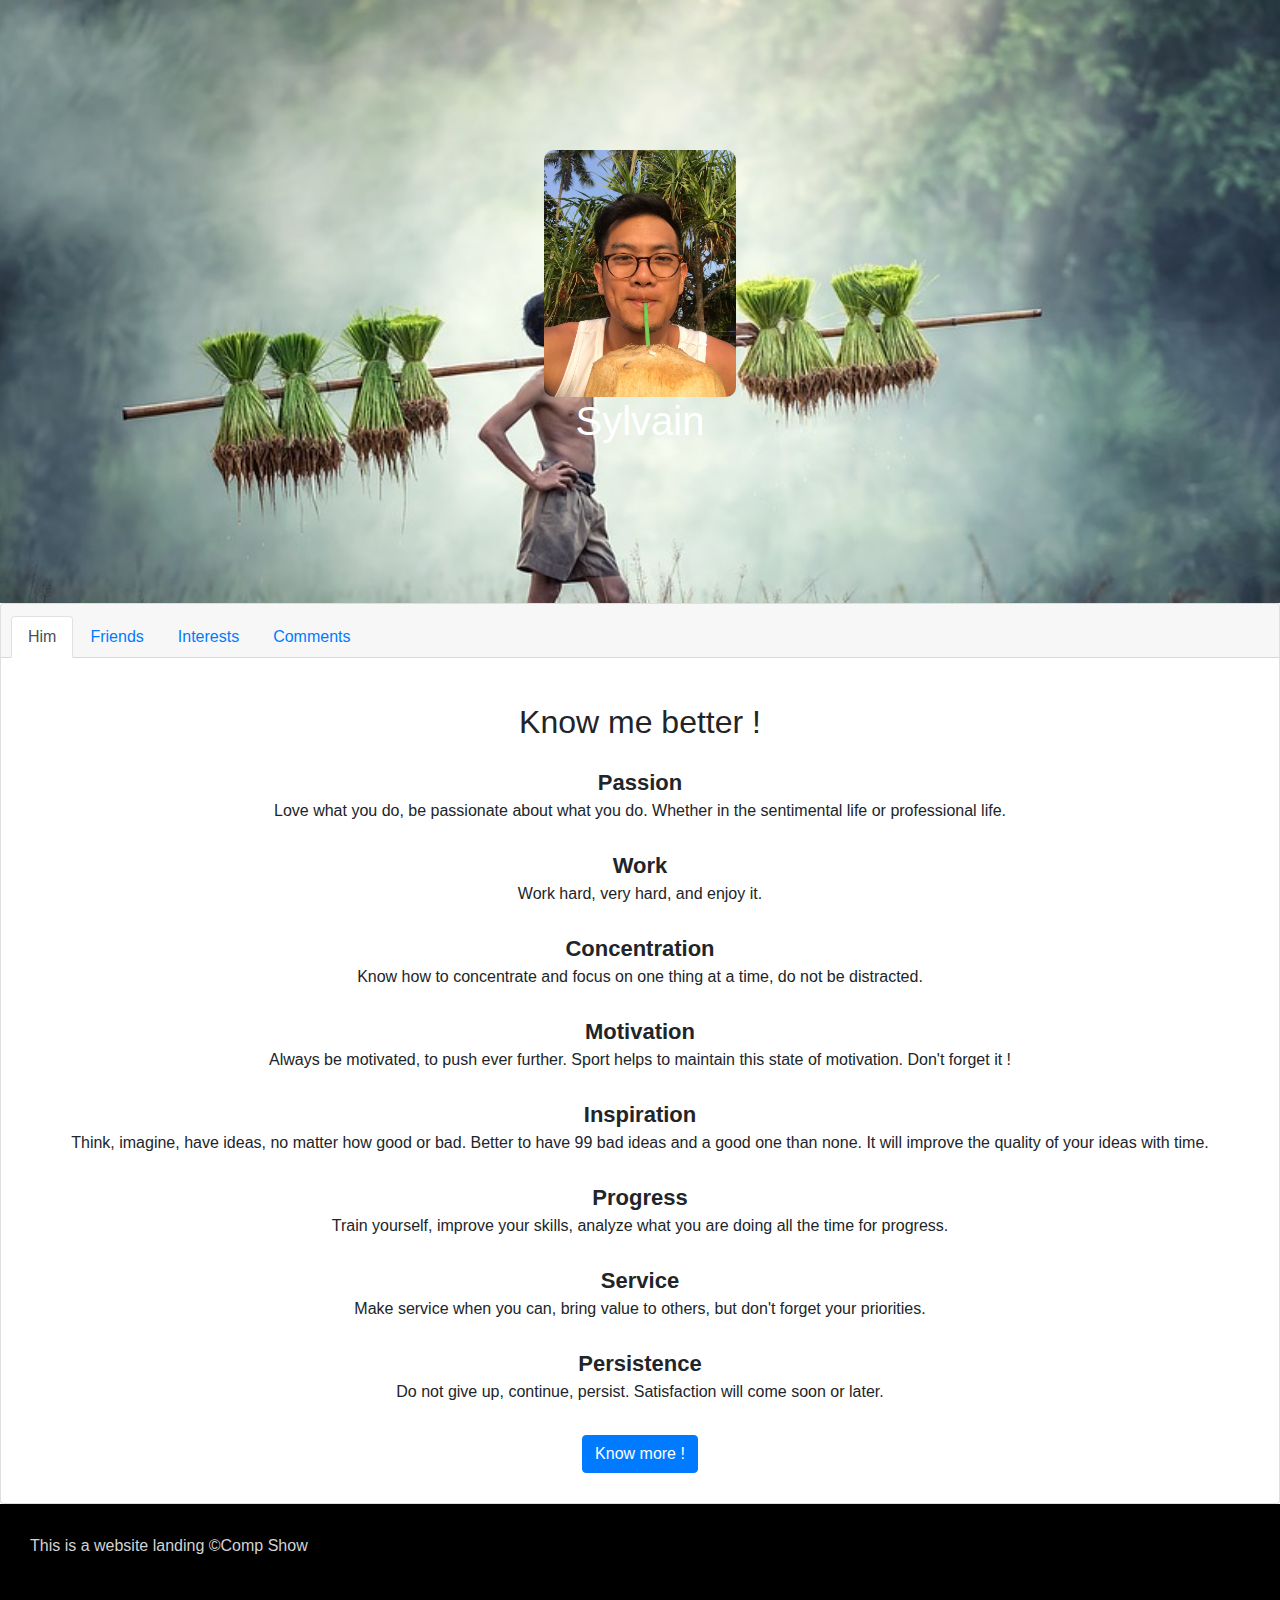
<file: index.html>
<!DOCTYPE html>
<html>
    <head>
        <title>Profile</title>
        <link rel="stylesheet" href="./style.css">
        <link rel="stylesheet" href="https://stackpath.bootstrapcdn.com/bootstrap/4.3.1/css/bootstrap.min.css" integrity="sha384-ggOyR0iXCbMQv3Xipma34MD+dH/1fQ784/j6cY/iJTQUOhcWr7x9JvoRxT2MZw1T" crossorigin="anonymous">
        <link rel="stylesheet" href="https://use.fontawesome.com/releases/v5.8.1/css/all.css" integrity="sha384-50oBUHEmvpQ+1lW4y57PTFmhCaXp0ML5d60M1M7uH2+nqUivzIebhndOJK28anvf" crossorigin="anonymous">
        <meta charset="utf-8" name="viewport" content="width=device-width, initial-scale=1.0">
        <meta http-equiv="X-UA-Compatible" content="IE=edge">
        <style type="text/css">

        </style>
    </head>
    <body>
        <div class="header">
            <div id="banner">
                <div id="profil">
                    <img src="./Image/moi.jpg">
                </div>
                <div>
                    <h1>Sylvain</h1>
                </div>
            </div>
        </div>
        <div class="card text-center">
            <div class="card-header">
                <ul class="nav nav-tabs card-header-tabs">
                    <li class="nav-item">
                        <a class="nav-link active" href="./index.html">Him</a>
                    </li>
                    <li class="nav-item">
                        <a class="nav-link" href="./friends.html">Friends</a>
                    </li>
                    <li class="nav-item">
                        <a class="nav-link" href="./interests.html">Interests</a>
                    </li>
                    <li class="nav-item">
                        <a class="nav-link" href="./comments.html">Comments</a>
                    </li>
                </ul>
            </div>
            <div class="card-body">
                <h2 class="card-title">Know me better !</h2>
                <div class="card-text">
                    <p><b>Passion</b><br> Love what you do, be passionate about what you do. Whether in the sentimental life or professional life.</p>
                    <p><b>Work</b><br> Work hard, very hard, and enjoy it.</p>
                    <p><b>Concentration</b><br> Know how to concentrate and focus on one thing at a time, do not be distracted.</p>
                    <p><b>Motivation</b><br> Always be motivated, to push ever further. Sport helps to maintain this state of motivation. Don't forget it !</p>
                    <p><b>Inspiration</b><br> Think, imagine, have ideas, no matter how good or bad. Better to have 99 bad ideas and a good one than none. It will improve the quality of your ideas with time.</p>
                    <p><b>Progress</b><br> Train yourself, improve your skills, analyze what you are doing all the time for progress.</p>
                    <p><b>Service</b><br> Make service when you can, bring value to others, but don't forget your priorities.</p>
                    <p><b>Persistence</b><br> Do not give up, continue, persist. Satisfaction will come soon or later.</p>
                </div>
                <a href="./interests.html" class="btn btn-primary">Know more !</a>
              </div>
        </div>
    	<div class="section">
    	</div>
        <div id="footer">
            <p>This is a website landing ©Comp Show</p>
            <ul class="list-inline">
              <li class="list-inline-item" ><a href="#"><i class="fab fa-youtube"></i></a></li>
              <li class="list-inline-item" ><a href="#"><i class="fab fa-facebook-f"></i></a></li>
              <li class="list-inline-item" ><a href="#"><i class="fab fa-twitter"></i></a></li>
              <li class="list-inline-item" ><a href="#"><i class="fab fa-github"></i></a></li>
            </ul>
        </div>
    </body>
</html>
</file>
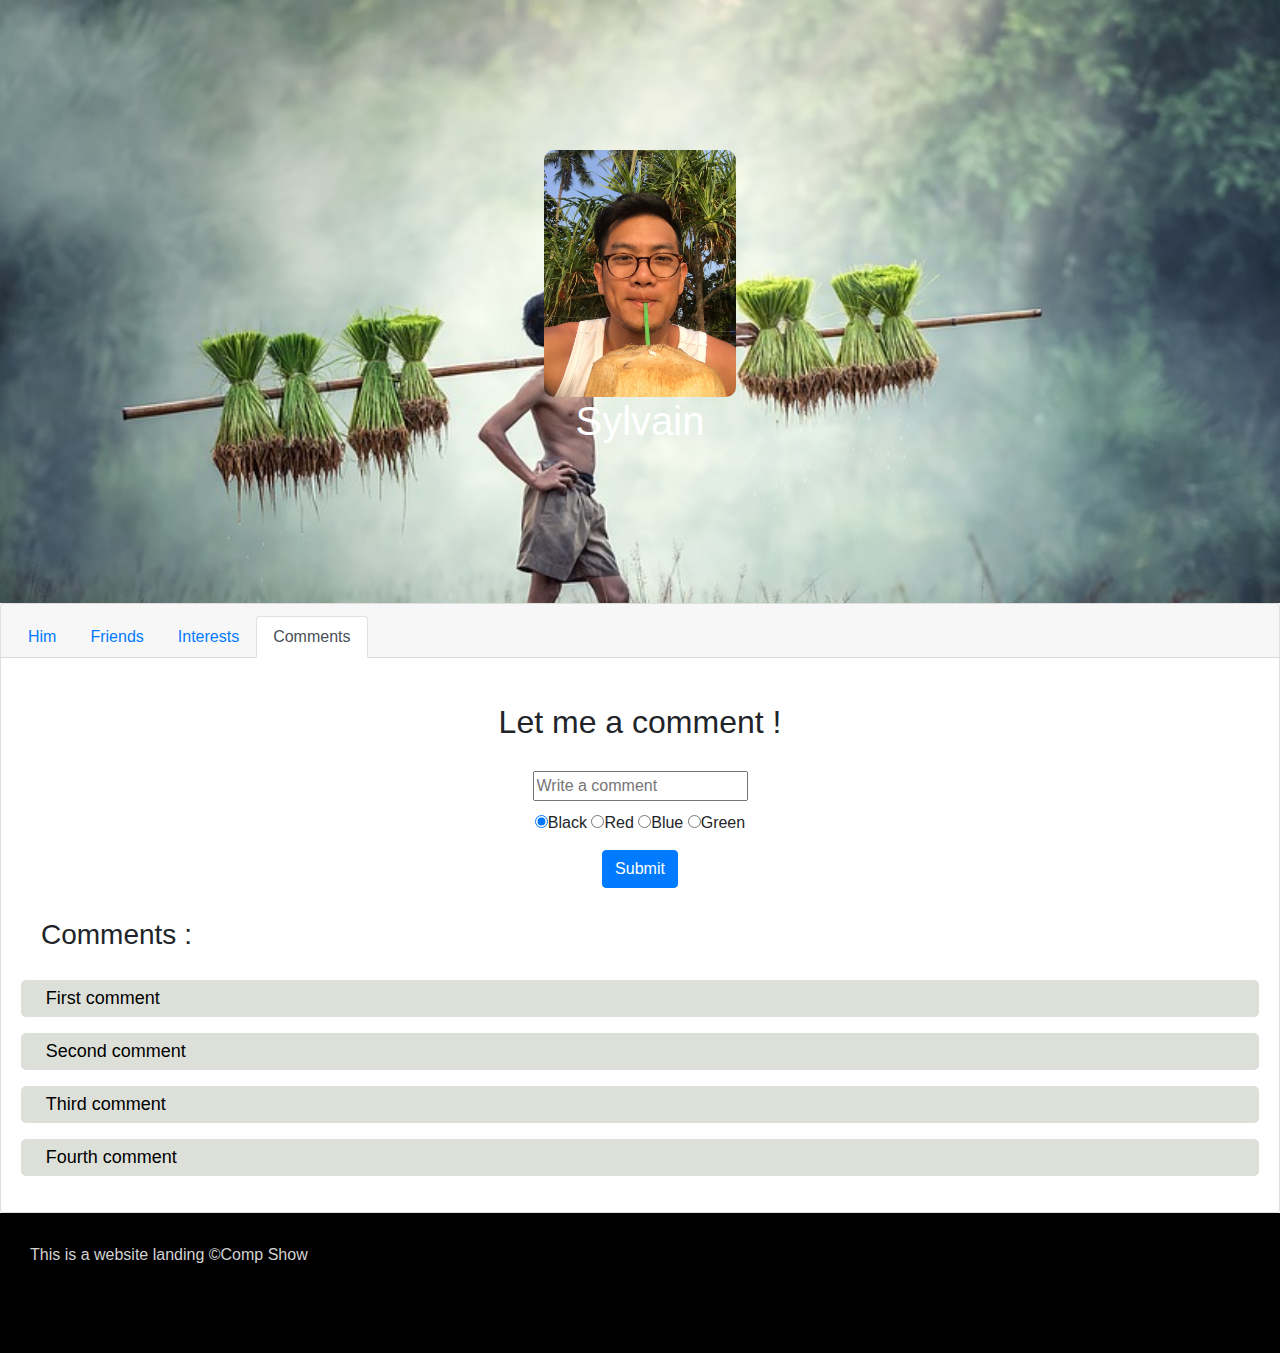
<file: comments.html>
<!DOCTYPE html>
<html>
    <head>
        <title>Comments</title>
        <link rel="stylesheet" href="./style.css">
        <link rel="stylesheet" href="https://stackpath.bootstrapcdn.com/bootstrap/4.3.1/css/bootstrap.min.css" integrity="sha384-ggOyR0iXCbMQv3Xipma34MD+dH/1fQ784/j6cY/iJTQUOhcWr7x9JvoRxT2MZw1T" crossorigin="anonymous">
        <link rel="stylesheet" href="https://use.fontawesome.com/releases/v5.8.1/css/all.css" integrity="sha384-50oBUHEmvpQ+1lW4y57PTFmhCaXp0ML5d60M1M7uH2+nqUivzIebhndOJK28anvf" crossorigin="anonymous">
        <meta charset="utf-8" name="viewport" content="width=device-width, initial-scale=1.0">
        <meta http-equiv="X-UA-Compatible" content="IE=edge">
        <style type="text/css">

        </style>
    </head>
    <body>
        <div class="header">
            <div id="banner">
                <div>
                    <img src="./Image/moi.jpg">
                </div>
                <div>
                    <h1>Sylvain</h1>
                </div>
            </div>
        </div>
        <div class="card text-center">
            <div class="card-header">
                <ul class="nav nav-tabs card-header-tabs">
                    <li class="nav-item">
                        <a class="nav-link" href="./index.html">Him</a>
                    </li>
                    <li class="nav-item">
                        <a class="nav-link" href="./friends.html">Friends</a>
                    </li>
                    <li class="nav-item">
                        <a class="nav-link" href="./interests.html">Interests</a>
                    </li>
                    <li class="nav-item">
                        <a class="nav-link active" href="./comments.html">Comments</a>
                    </li>
                </ul>
            </div>
            <div class="card-body">
                <h2 class="card-title">Let me a comment !</h2>
                <form class="card-text">
                    <input class="remplir" type="text" name="comment" placeholder="Write a comment"><br>
                    <input type="radio" name="color-comment" value="Black" checked="">Black
                    <input type="radio" name="color-comment" value="Red">Red
                    <input type="radio" name="color-comment" value="Blue">Blue
                    <input type="radio" name="color-comment" value="Green">Green<br>
                </form>
                <a href="#" class="btn btn-primary">Submit</a>
                    <div>
                        <h3>Comments :</h3>
                        <div class="zone-comments">
                            <div class="one-comment"><p>First comment</p></div>
                            <div class="one-comment"><p>Second comment</p></div>
                            <div class="one-comment"><p>Third comment</p></div>
                            <div class="one-comment"><p>Fourth comment</p></div>
                        </div>
                    </div>
              </div>
        </div>  
        <div id="footer">
            <p>This is a website landing ©Comp Show</p>
            <ul class="list-inline">
              <li class="list-inline-item" ><a href="#"><i class="fab fa-youtube"></i></a></li>
              <li class="list-inline-item" ><a href="#"><i class="fab fa-facebook-f"></i></a></li>
              <li class="list-inline-item" ><a href="#"><i class="fab fa-twitter"></i></a></li>
              <li class="list-inline-item" ><a href="#"><i class="fab fa-github"></i></a></li>
            </ul>
        </div>
    </body>
</html>
</file>
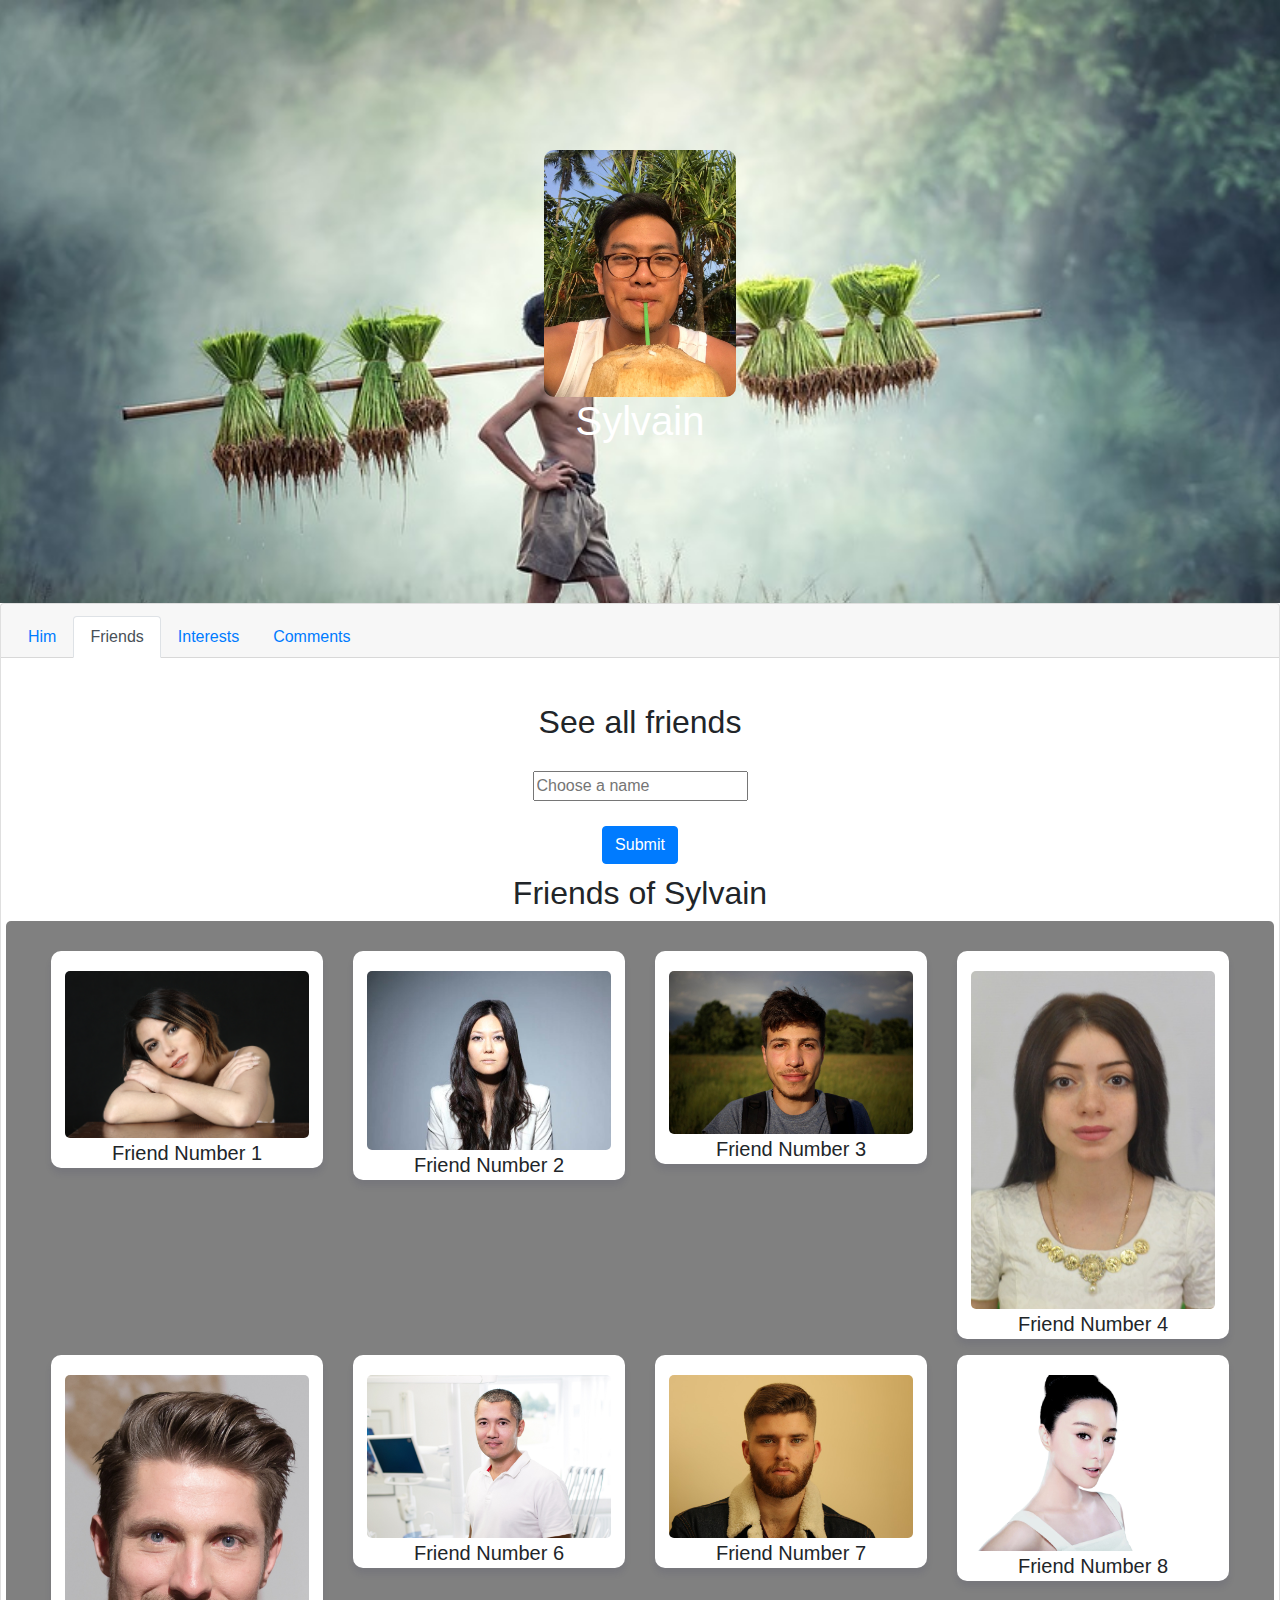
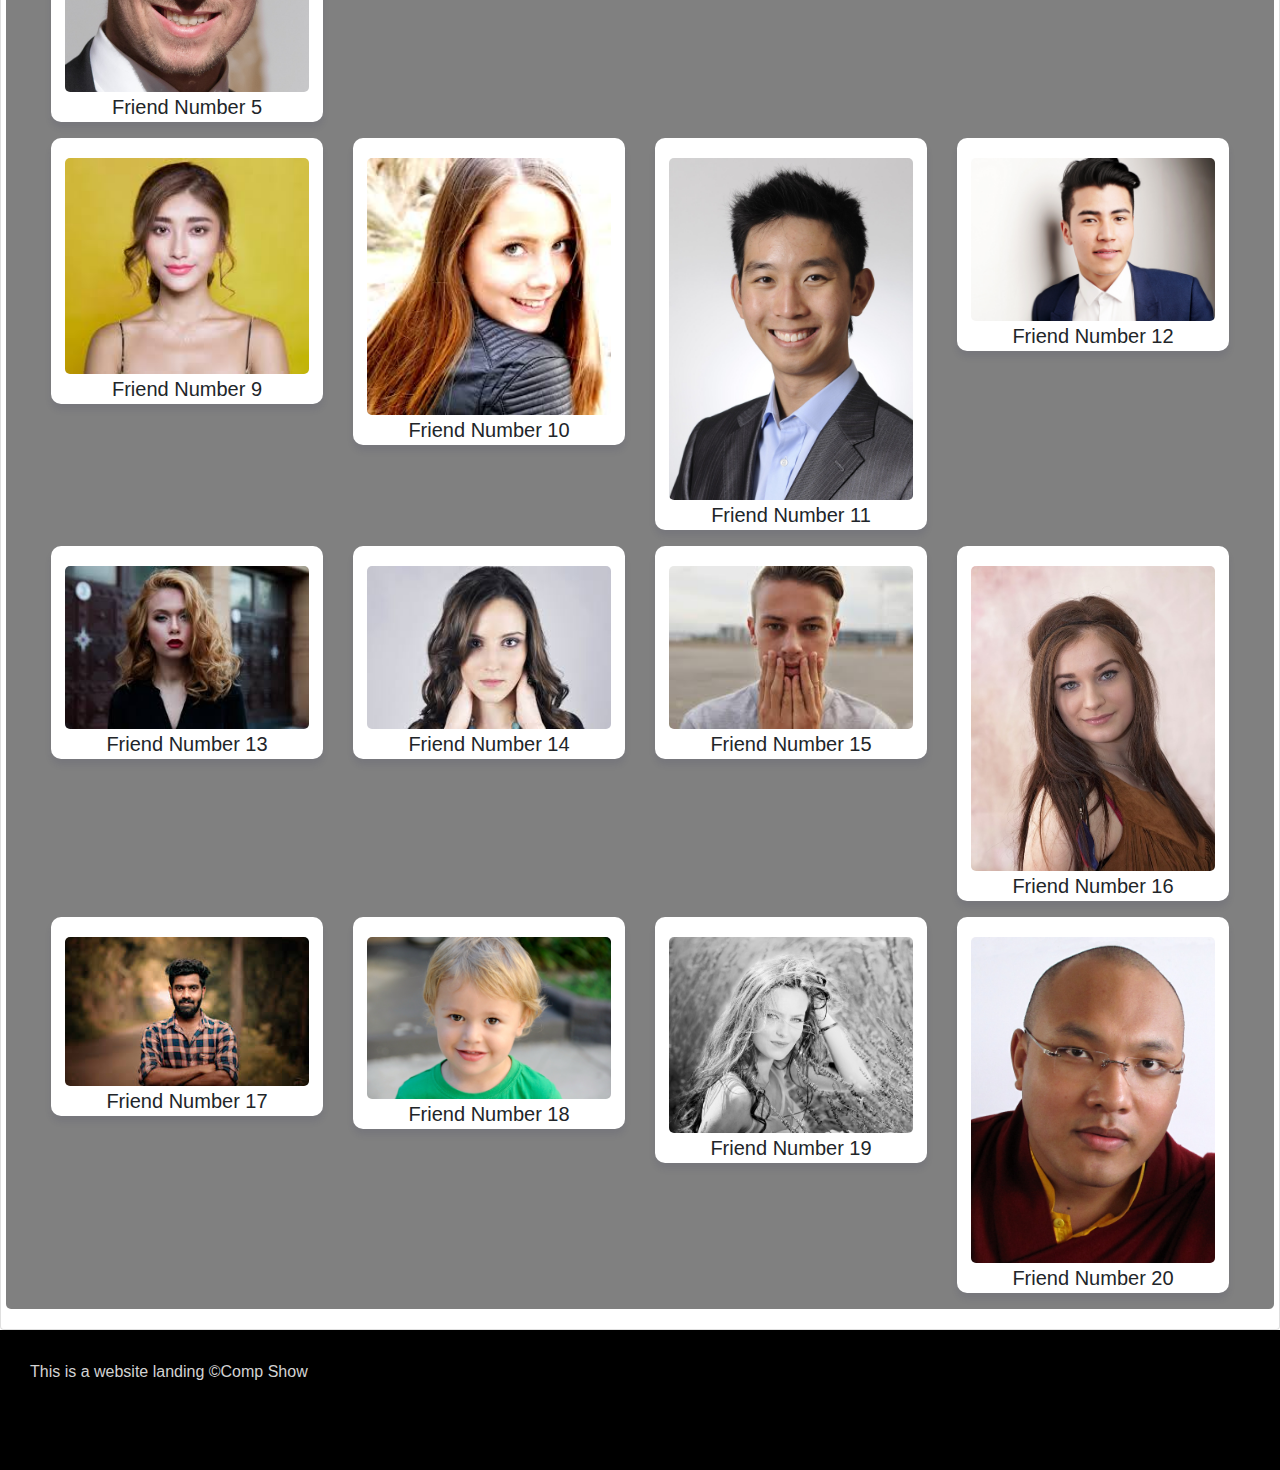
<file: friends.html>
<!DOCTYPE html>
<html>
    <head>
        <title>Friends</title>
        <link rel="stylesheet" href="./style.css">
        <link rel="stylesheet" href="https://stackpath.bootstrapcdn.com/bootstrap/4.3.1/css/bootstrap.min.css" integrity="sha384-ggOyR0iXCbMQv3Xipma34MD+dH/1fQ784/j6cY/iJTQUOhcWr7x9JvoRxT2MZw1T" crossorigin="anonymous">
        <link rel="stylesheet" href="https://use.fontawesome.com/releases/v5.8.1/css/all.css" integrity="sha384-50oBUHEmvpQ+1lW4y57PTFmhCaXp0ML5d60M1M7uH2+nqUivzIebhndOJK28anvf" crossorigin="anonymous">
        <meta charset="utf-8" name="viewport" content="width=device-width, initial-scale=1.0">
        <meta http-equiv="X-UA-Compatible" content="IE=edge">
        <style type="text/css">

        </style>
    </head>
    <body>
    	<div class="header">
            <div id="banner">
                <div>
                    <img src="./Image/moi.jpg">
                </div>
                <div>
                    <h1>Sylvain</h1>
                </div>
            </div>
        </div>
        <div class="card text-center">
            <div class="card-header">
                <ul class="nav nav-tabs card-header-tabs">
                    <li class="nav-item">
                        <a class="nav-link" href="./index.html">Him</a>
                    </li>
                    <li class="nav-item">
                        <a class="nav-link active" href="./friends.html">Friends</a>
                    </li>
                    <li class="nav-item">
                        <a class="nav-link" href="./interests.html">Interests</a>
                    </li>
                    <li class="nav-item">
                        <a class="nav-link" href="./comments.html">Comments</a>
                    </li>
                </ul>
            </div>
            <div class="card-body">
                <h2 class="card-title">See all friends</h2>
                <form class="card-text">
	            <div>
					<input class="remplir" list="friends-list" name="friends-list" placeholder="Choose a name" />
					<datalist id="friends-list">
					    <option value="Friend Number 1">
					    <option value="Friend Number 2">
					    <option value="Friend Number 3">
					    <option value="Friend Number 4">
					    <option value="Friend Number 5">
					    <option value="Friend Number 6">
					    <option value="Friend Number 7">
					    <option value="Friend Number 8">
					    <option value="Friend Number 9">
					    <option value="Friend Number 10">
					    <option value="Friend Number 11">
					    <option value="Friend Number 12">
					    <option value="Friend Number 13">
					    <option value="Friend Number 14">
					    <option value="Friend Number 15">
					    <option value="Friend Number 16">
					    <option value="Friend Number 17">
					    <option value="Friend Number 18">
					    <option value="Friend Number 19">
					    <option value="Friend Number 20">
					</datalist>
	            </div>
	            </form>
	            <a href="#" class="btn btn-primary">Submit</a>
	            <div>
	            	<h2>Friends of Sylvain</h2>
	            	<div class="row">
	            		<div class="col-lg-3 col-md-4 col-sm-6">
	            			<div>
	            				<img src="./Image/friend1.jpg" width="90%">
	            				<p>Friend Number 1</p>
	            			</div>
	            		</div>
	            		<div class="col-lg-3 col-md-4 col-sm-6">
	            			<div>
	            				<img src="./Image/friend2.jpg" width="90%">
	            				<p>Friend Number 2</p>
	            			</div>
	            		</div>
	            		<div class="col-lg-3 col-md-4 col-sm-6">
	            			<div>
	            				<img src="./Image/friend3.jpg" width="90%">
	            				<p>Friend Number 3</p>
	            			</div>
	            		</div>
	            		<div class="col-lg-3 col-md-4 col-sm-6">
	            			<div>
	            				<img src="./Image/friend4.jpg" width="90%">
	            				<p>Friend Number 4</p>
	            			</div>
	            		</div>
	            		<div class="col-lg-3 col-md-4 col-sm-6">
	            			<div>
	            				<img src="./Image/friend5.jpg" width="90%">
	            				<p>Friend Number 5</p>
	            			</div>
	            		</div>
	            		<div class="col-lg-3 col-md-4 col-sm-6">
	            			<div>
	            				<img src="./Image/friend6.jpg" width="90%">
	            				<p>Friend Number 6</p>
	            			</div>
	            		</div>
	            		<div class="col-lg-3 col-md-4 col-sm-6">
	            			<div>
	            				<img src="./Image/friend7.jpg" width="90%">
	            				<p>Friend Number 7</p>
	            			</div>
	            		</div>
	            		<div class="col-lg-3 col-md-4 col-sm-6">
	            			<div>
	            				<img src="./Image/friend8.jpg" width="90%">
	            				<p>Friend Number 8</p>
	            			</div>
	            		</div>
	            		<div class="col-lg-3 col-md-4 col-sm-6">
	            			<div>
	            				<img src="./Image/friend9.jpg" width="90%">
	            				<p>Friend Number 9</p>
	            			</div>
	            		</div>
	            		<div class="col-lg-3 col-md-4 col-sm-6">
	            			<div>
	            				<img src="./Image/friend10.jpg" width="90%">
	            				<p>Friend Number 10</p>
	            			</div>
	            		</div>
	            		<div class="col-lg-3 col-md-4 col-sm-6">
	            			<div>
	            				<img src="./Image/friend11.jpg" width="90%">
	            				<p>Friend Number 11</p>
	            			</div>
	            		</div>
	            		<div class="col-lg-3 col-md-4 col-sm-6">
	            			<div>
	            				<img src="./Image/friend12.jpg" width="90%">
	            				<p>Friend Number 12</p>
	            			</div>
	            		</div>
	            		<div class="col-lg-3 col-md-4 col-sm-6">
	            			<div>
	            				<img src="./Image/friend13.jpg" width="90%">
	            				<p>Friend Number 13</p>
	            			</div>
	            		</div>
	            		<div class="col-lg-3 col-md-4 col-sm-6">
	            			<div>
	            				<img src="./Image/friend14.jpg" width="90%">
	            				<p>Friend Number 14</p>
	            			</div>
	            		</div>
	            		<div class="col-lg-3 col-md-4 col-sm-6">
	            			<div>
	            				<img src="./Image/friend15.jpg" width="90%">
	            				<p>Friend Number 15</p>
	            			</div>
	            		</div>
	            		<div class="col-lg-3 col-md-4 col-sm-6">
	            			<div>
	            				<img src="./Image/friend16.jpg" width="90%">
	            				<p>Friend Number 16</p>
	            			</div>
	            		</div>
	            		<div class="col-lg-3 col-md-4 col-sm-6">
	            			<div>
	            				<img src="./Image/friend17.jpg" width="90%">
	            				<p>Friend Number 17</p>
	            			</div>
	            		</div>
	            		<div class="col-lg-3 col-md-4 col-sm-6">
	            			<div>
	            				<img src="./Image/friend18.jpg" width="90%">
	            				<p>Friend Number 18</p>
	            			</div>
	            		</div>
	            		<div class="col-lg-3 col-md-4 col-sm-6">
	            			<div>
	            				<img src="./Image/friend19.jpg" width="90%">
	            				<p>Friend Number 19</p>
	            			</div>
	            		</div>
	            		<div class="col-lg-3 col-md-4 col-sm-6">
	            			<div>
	            				<img src="./Image/friend20.jpg" width="90%">
	            				<p>Friend Number 20</p>
	            			</div>
	            		</div>
	            	</div>
	            </div>
            </div>
        </div>
        <div id="footer">
            <p>This is a website landing ©Comp Show</p>
            <ul class="list-inline">
              <li class="list-inline-item" ><a href="#"><i class="fab fa-youtube"></i></a></li>
              <li class="list-inline-item" ><a href="#"><i class="fab fa-facebook-f"></i></a></li>
              <li class="list-inline-item" ><a href="#"><i class="fab fa-twitter"></i></a></li>
              <li class="list-inline-item" ><a href="#"><i class="fab fa-github"></i></a></li>
            </ul>
        </div>
    </body>
</html>
</file>
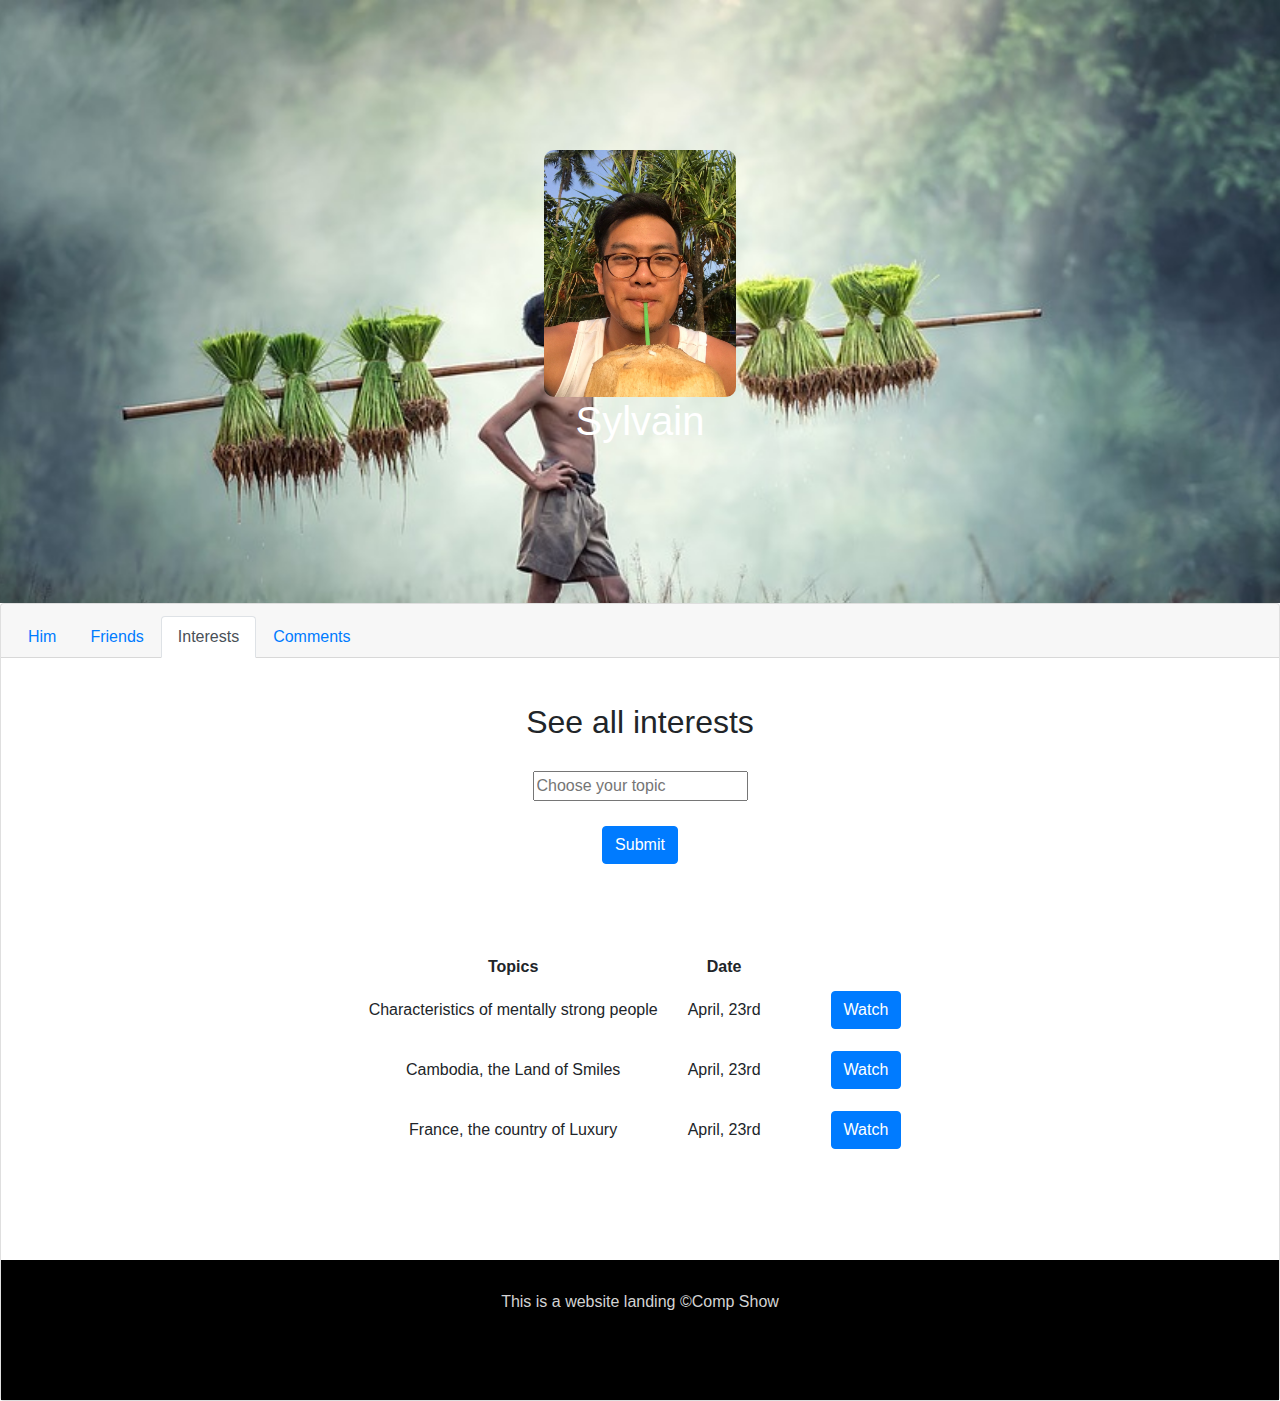
<file: interests.html>
<!DOCTYPE html>
<html>
    <head>
        <title>Interests</title>
        <link rel="stylesheet" href="./style.css">
        <link rel="stylesheet" href="https://stackpath.bootstrapcdn.com/bootstrap/4.3.1/css/bootstrap.min.css" integrity="sha384-ggOyR0iXCbMQv3Xipma34MD+dH/1fQ784/j6cY/iJTQUOhcWr7x9JvoRxT2MZw1T" crossorigin="anonymous">
        <link rel="stylesheet" href="https://use.fontawesome.com/releases/v5.8.1/css/all.css" integrity="sha384-50oBUHEmvpQ+1lW4y57PTFmhCaXp0ML5d60M1M7uH2+nqUivzIebhndOJK28anvf" crossorigin="anonymous">
        <meta charset="utf-8" name="viewport" content="width=device-width, initial-scale=1.0">
        <meta http-equiv="X-UA-Compatible" content="IE=edge">
        <style type="text/css">

        </style>
    </head>
    <body>
    	<div class="header">
            <div id="banner">
                <div>
                    <img src="./Image/moi.jpg">
                </div>
                <div>
                    <h1>Sylvain</h1>
                </div>
            </div>
        </div>
        <div class="card text-center">
            <div class="card-header">
                <ul class="nav nav-tabs card-header-tabs">
                    <li class="nav-item">
                        <a class="nav-link" href="./index.html">Him</a>
                    </li>
                    <li class="nav-item">
                        <a class="nav-link" href="./friends.html">Friends</a>
                    </li>
                    <li class="nav-item">
                        <a class="nav-link active" href="./interests.html">Interests</a>
                    </li>
                    <li class="nav-item">
                        <a class="nav-link" href="./comments.html">Comments</a>
                    </li>
                </ul>
            </div>
            <div class="card-body">
                <h2 class="card-title">See all interests</h2>
                <form class="card-text">
					<input class="remplir" list="topics-list" name="topics-list" placeholder="Choose your topic" />
					<datalist id="topics-list">
					    <option value="Topic Number 1">
					    <option value="Topic Number 2">
					    <option value="Topic Number 3">
					    <option value="Topic Number 4">
					    <option value="Topic Number 5">
					</datalist>
                </form>
                <a href="#" class="btn btn-primary">Submit</a>
                <table>
                    <tr>
                        <th>Topics</th>
                        <th>Date</th>
                        <th></th>
                        <th></th>
                    </tr>
                    <tr>
                        <td>Characteristics of mentally strong people</td>
                        <td>April, 23rd</td>
                        <td id="topic1"></td>
                        <td><a href="#" class="btn btn-primary">Watch</a></td>
                    </tr>
                    <tr>
                        <td>Cambodia, the Land of Smiles</td>
                        <td>April, 23rd</td>
                        <td id="topic2"></td>
                        <td><a href="#" class="btn btn-primary">Watch</a></td>
                    </tr>
                    <tr>
                        <td>France, the country of Luxury</td>
                        <td>April, 23rd</td>
                        <td id="topic3"></td>
                        <td><a href="#" class="btn btn-primary">Watch</a></td>
                    </tr>
                </table>
            </div>
        <div id="footer">
            <p>This is a website landing ©Comp Show</p>
            <ul class="list-inline">
              <li class="list-inline-item" ><a href="#"><i class="fab fa-youtube"></i></a></li>
              <li class="list-inline-item" ><a href="#"><i class="fab fa-facebook-f"></i></a></li>
              <li class="list-inline-item" ><a href="#"><i class="fab fa-twitter"></i></a></li>
              <li class="list-inline-item" ><a href="#"><i class="fab fa-github"></i></a></li>
            </ul>
        </div>
    </body>
</html>
</file>
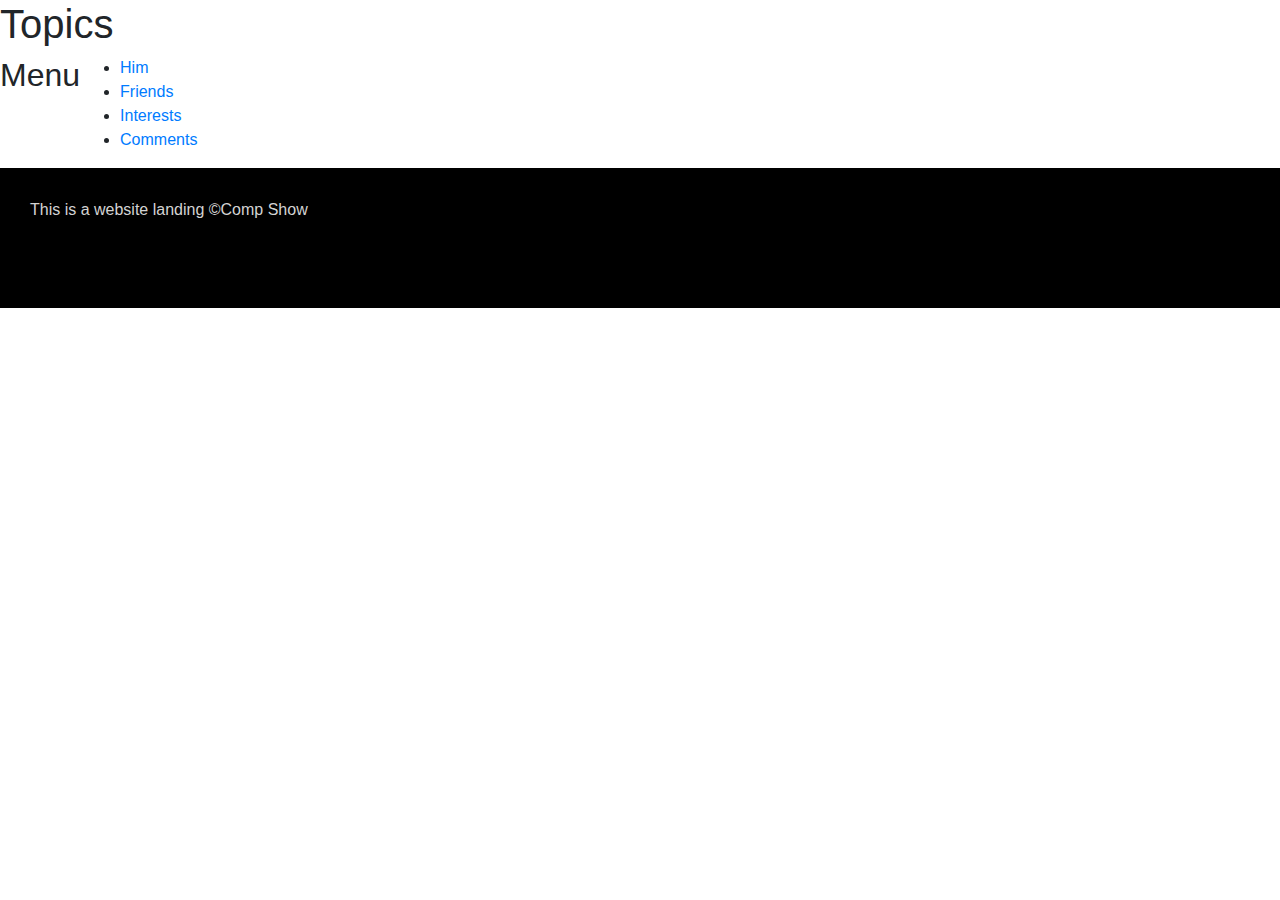
<file: topic.html>
<!DOCTYPE html>
<html>
    <head>
        <title>Topic</title>
        <link rel="stylesheet" href="./style.css">
        <link rel="stylesheet" href="https://stackpath.bootstrapcdn.com/bootstrap/4.3.1/css/bootstrap.min.css" integrity="sha384-ggOyR0iXCbMQv3Xipma34MD+dH/1fQ784/j6cY/iJTQUOhcWr7x9JvoRxT2MZw1T" crossorigin="anonymous">
        <link rel="stylesheet" href="https://use.fontawesome.com/releases/v5.8.1/css/all.css" integrity="sha384-50oBUHEmvpQ+1lW4y57PTFmhCaXp0ML5d60M1M7uH2+nqUivzIebhndOJK28anvf" crossorigin="anonymous">
        <meta charset="utf-8" name="viewport" content="width=device-width, initial-scale=1.0">
        <meta http-equiv="X-UA-Compatible" content="IE=edge">
        <style type="text/css">

        </style>
    </head>
    <body>
    	<div class="header">
    		<h1>Topics</h1>
    	</div>
        <div class="nav">
            <h2>Menu</h2>
            <ul>
                <li><a href="./index.html">Him</a></li>
                <li><a href="./friends.html">Friends</a></li>
                <li><a href="./interests.html">Interests</a></li>
                <li><a href="./comments.html">Comments</a></li>
            </ul>
        </div>
        <div class="section">
            
        </div>
        <div id="footer">
            <p>This is a website landing ©Comp Show</p>
            <ul class="list-inline">
              <li class="list-inline-item" ><a href="#"><i class="fab fa-youtube"></i></a></li>
              <li class="list-inline-item" ><a href="#"><i class="fab fa-facebook-f"></i></a></li>
              <li class="list-inline-item" ><a href="#"><i class="fab fa-twitter"></i></a></li>
              <li class="list-inline-item" ><a href="#"><i class="fab fa-github"></i></a></li>
            </ul>
        </div>    	
    </body>
</html>
</file>
<file: style.css>
.card-body .zone-comments .one-comment p {
  font-size: 18px;
  color: black;
  background-color: #dce0d9;
  padding: 5px;
  border-radius: 5px;
  padding-left: 2%; }

.header #banner {
  background-image: url("./Image/cover.jpg");
  background-size: cover;
  background-position: center;
  background-repeat: no-repeat;
  background-attachment: fixed;
  background-width: 100% auto;
  background-color: #F4F4F2;
  padding: 150px 0;
  color: white;
  text-align: center; }
  .header #banner div img {
    border-radius: 10px; }
    @media (min-width: 0px) {
      .header #banner div img {
        width: 40%; } }
    @media (min-width: 576px) {
      .header #banner div img {
        width: 30%; } }
    @media (min-width: 768px) {
      .header #banner div img {
        width: 25%; } }
    @media (min-height: 992px) {
      .header #banner div img {
        width: 20%; } }
    @media (min-width: 1200px) {
      .header #banner div img {
        width: 15%; } }

.row {
  background-color: grey;
  padding-left: 30px;
  padding-right: 30px;
  padding-top: 30px;
  border-radius: 5px; }
  .row .col-lg-3, .row .col-md-4, .row .col-sm-6 {
    font-size: 20px;
    text-align: center; }
    .row .col-lg-3 div, .row .col-md-4 div, .row .col-sm-6 div {
      background-color: white;
      padding-top: 20px;
      border-radius: 10px;
      box-shadow: 0 6px 6px rgba(50, 50, 93, 0.11); }
      .row .col-lg-3 div img, .row .col-md-4 div img, .row .col-sm-6 div img {
        border-radius: 5px; }

.card-body a {
  margin: 10px; }
.card-body h3 {
  text-align: left;
  padding: 20px; }
.card-body .card-title {
  padding: 5px;
  margin-top: 20px;
  margin-bottom: 15px; }
.card-body .card-text p {
  list-style: none;
  text-align: center;
  padding: 5px; }
  .card-body .card-text p b {
    font-size: 22px; }
.card-body .zone-comments {
  background-color: white; }
  .card-body .zone-comments .one-comment {
    text-align: left; }
.card-body table {
  margin: 80px auto; }
  .card-body table td, .card-body table th {
    padding-right: 15px;
    padding-left: 15px; }

form {
  margin: 5px; }

.remplir {
  margin: 10px; }

#footer {
  padding: 30px;
  background-color: black;
  color: lightgrey; }
  #footer a {
    color: lightgrey;
    font-size: 32px; }
  #footer a:hover {
    color: white; }

/*# sourceMappingURL=style.css.map */
</file>
